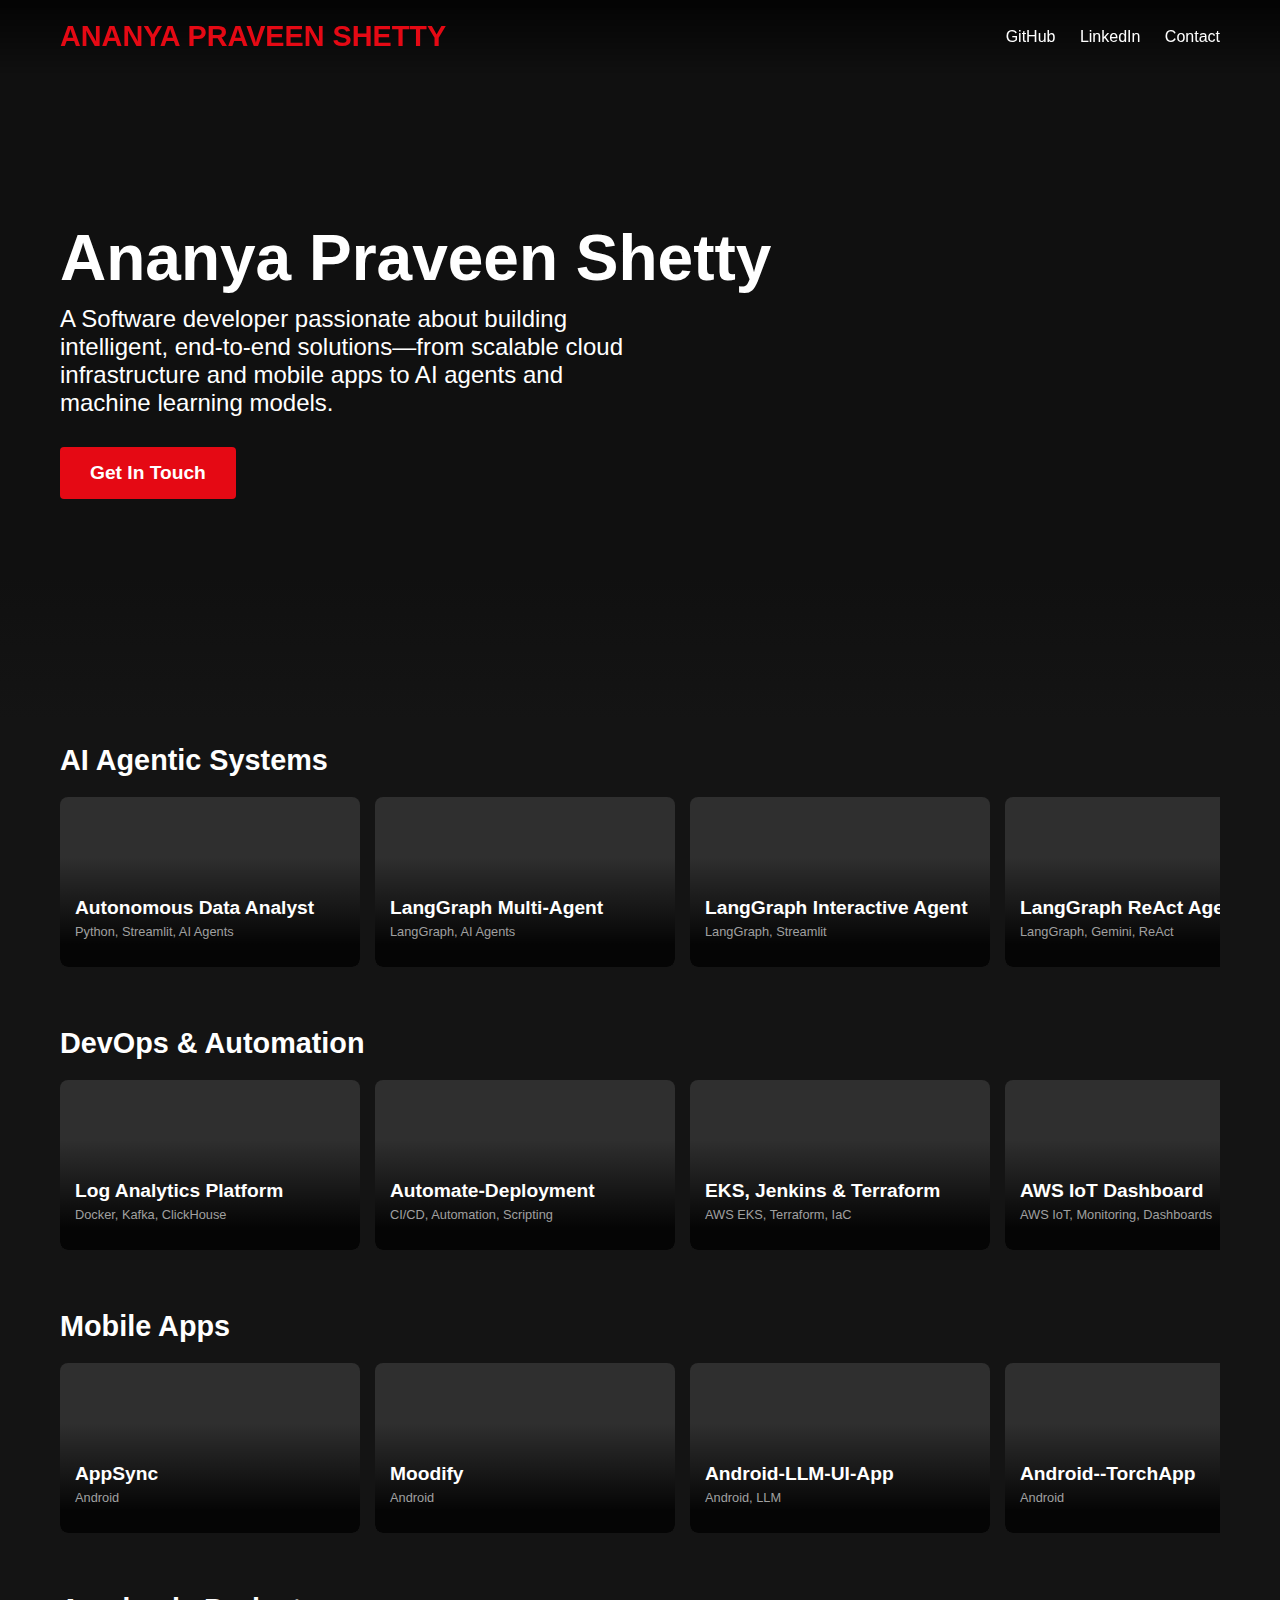
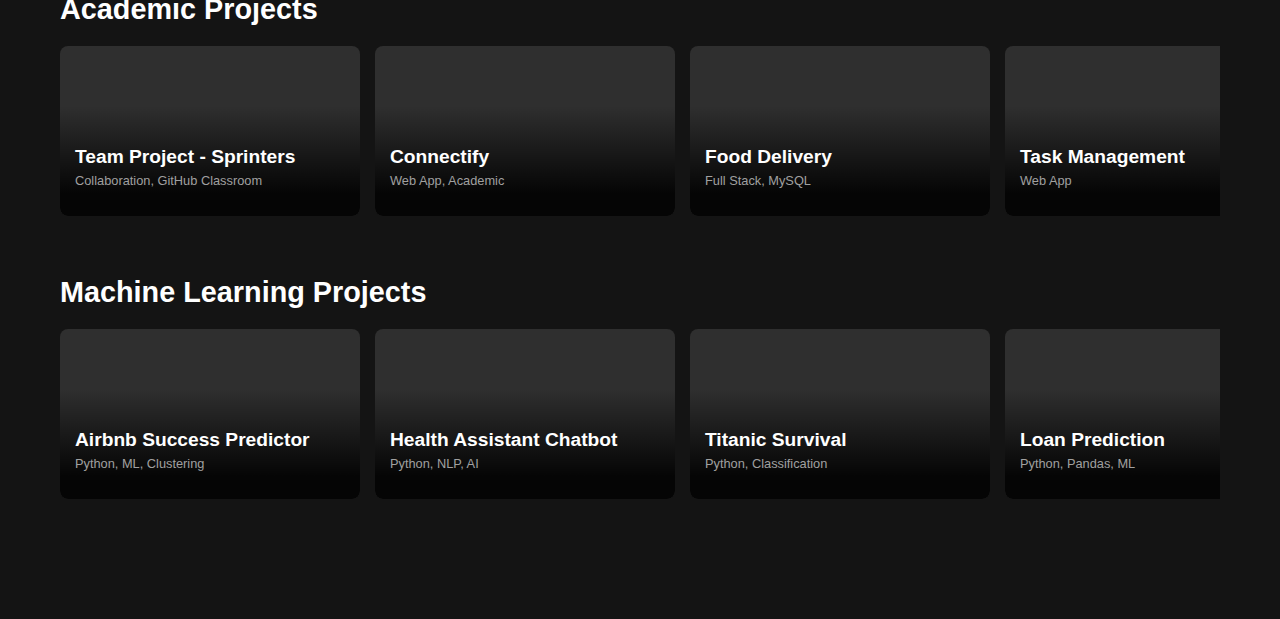
<file: index.html>
<!DOCTYPE html>
<html lang="en">
<head>
    <meta charset="UTF-8">
    <meta name="viewport" content="width=device-width, initial-scale=1.0">
    <title>Ananya - Software Developer Portfolio</title>
    <style>
        :root {
            --primary-red: #E50914;
            --background-color: #141414;
            --card-color: #2F2F2F;
            --text-color: #FFFFFF;
            --text-muted: #A0A0A0;
            --font-family: 'Helvetica Neue', Helvetica, Arial, sans-serif;
        }

    body {
    background-color: var(--background-color);
    background-image: 
        linear-gradient(rgba(20, 20, 20, 0.4), rgba(20, 20, 20, 0.4)), /* lighter overlay */
       url('https://images.unsplash.com/photo-1597852070402-16e42b6c7e1f?w=1200');
    background-size: cover;
    background-attachment: fixed;
    background-position: center;
    color: var(--text-color);
    font-family: var(--font-family);
    margin: 0;
    padding: 0;
}



        .navbar {
            display: flex;
            justify-content: space-between;
            align-items: center;
            padding: 20px 60px;
            background: linear-gradient(to bottom, rgba(0,0,0,0.7) 10%, rgba(0,0,0,0));
            position: fixed;
            width: calc(100% - 120px);
            top: 0;
            z-index: 100;
        }

        .navbar-brand {
            font-size: 1.8em;
            font-weight: bold;
            color: var(--primary-red);
            text-transform: uppercase;
            text-decoration: none;
        }

        .navbar-links a {
            color: var(--text-color);
            text-decoration: none;
            margin-left: 20px;
            font-weight: 500;
        }
        
        .navbar-links a:hover {
            color: var(--text-muted);
        }

        .hero {
            height: 80vh;
            background-image: linear-gradient(to top, var(--background-color) 0%, rgba(0,0,0,0.2) 20%), url('https://images.unsplash.com/photo-1620712943543-2858200f745a?w=1080');
            background-size: cover;
            background-position: center;
            display: flex;
            flex-direction: column;
            justify-content: center;
            padding: 0 60px;
        }

        .hero-title {
            font-size: 4em;
            font-weight: bold;
            margin: 0;
        }

        .hero-subtitle {
            font-size: 1.5em;
            margin: 10px 0;
            max-width: 600px;
        }

        .hero-button {
            background-color: var(--primary-red);
            color: var(--text-color);
            border: none;
            padding: 15px 30px;
            font-size: 1.2em;
            font-weight: bold;
            cursor: pointer;
            border-radius: 4px;
            margin-top: 20px;
            text-decoration: none;
            width: fit-content;
        }

        .main-content {
            padding: 0 60px 60px 60px;
        }

        .category-row {
            margin-bottom: 40px;
        }

        .category-title {
            font-size: 1.8em;
            font-weight: bold;
            margin-bottom: 20px;
        }

        .projects-container {
            display: flex;
            overflow-x: auto;
            overflow-y: hidden;
            padding-bottom: 20px; /* for scrollbar */
            scrollbar-width: thin;
            scrollbar-color: var(--primary-red) var(--background-color);
        }

        .projects-container::-webkit-scrollbar {
            height: 8px;
        }

        .projects-container::-webkit-scrollbar-thumb {
            background-color: var(--primary-red);
            border-radius: 4px;
        }

        .project-card {
            flex: 0 0 300px;
            height: 170px;
            background-color: var(--card-color);
            border-radius: 8px;
            margin-right: 15px;
            cursor: pointer;
            transition: transform 0.2s ease-in-out, box-shadow 0.2s ease-in-out;
            background-size: cover;
            background-position: center;
            position: relative;
            overflow: hidden;
        }
        
        .project-card:hover {
            transform: scale(1.05);
            box-shadow: 0 10px 20px rgba(0,0,0,0.5);
        }

        .project-card .overlay {
            position: absolute;
            bottom: 0;
            left: 0;
            right: 0;
            background: linear-gradient(to top, rgba(0,0,0,0.9) 20%, rgba(0,0,0,0));
            padding: 40px 15px 15px 15px;
            text-align: left;
        }
        
        .project-card .project-title {
            font-size: 1.2em;
            font-weight: bold;
            margin: 0;
        }

        .project-card .project-tags {
            font-size: 0.8em;
            color: var(--text-muted);
            margin-top: 5px;
        }
        
        .modal {
            display: none;
            position: fixed;
            z-index: 1000;
            left: 0;
            top: 0;
            width: 100%;
            height: 100%;
            overflow: auto;
            background-color: rgba(0,0,0,0.8);
        }
        
        .modal-content {
            background-color: var(--card-color);
            margin: 10% auto;
            padding: 40px;
            border-radius: 8px;
            width: 60%;
            max-width: 800px;
            position: relative;
        }
        
        .close-button {
            color: #aaa;
            position: absolute;
            top: 20px;
            right: 30px;
            font-size: 28px;
            font-weight: bold;
            cursor: pointer;
        }
        
        .modal-title {
            font-size: 2.5em;
            color: var(--primary-red);
        }
        
        .modal-body p {
            font-size: 1.1em;
            line-height: 1.6;
        }
        
        .modal-links {
            margin-top: 20px;
        }

        .modal-link {
             background-color: var(--primary-red);
            color: var(--text-color);
            padding: 10px 20px;
            text-decoration: none;
            border-radius: 4px;
            margin-right: 10px;
            font-weight: bold;
        }
    </style>
</head>
<body>

    <div id="projectModal" class="modal">
      <div class="modal-content">
        <span class="close-button">&times;</span>
        <h2 id="modalTitle" class="modal-title">Project Title</h2>
        <div id="modalBody" class="modal-body">
            <p>Project description goes here...</p>
        </div>
        <div id="modalLinks" class="modal-links">
            <a href="#" target="_blank" class="modal-link">View Code</a>
        </div>
      </div>
    </div>
    
    <header class="navbar">
        <a href="#" class="navbar-brand">ANANYA PRAVEEN SHETTY</a>
        <div class="navbar-links">
            <a href="https://github.com/ananya101001" target="_blank">GitHub</a>
            <a href="https://www.linkedin.com/in/ananya-shetty-29may/" target="_blank">LinkedIn</a>
            <a href="https://mail.google.com/mail/?view=cm&fs=1&to=ananyapshetty999@gmail.com" target="_blank">Contact</a>

        </div>
    </header>

    <section class="hero">
        <h1 class="hero-title">Ananya Praveen Shetty</h1>
        <p class="hero-subtitle">A Software developer passionate about building intelligent, end-to-end solutions—from scalable cloud infrastructure and mobile apps to AI agents and machine learning models.</p>
        <a href="mailto:your.email@example.com" class="hero-button">Get In Touch</a>
    </section>

    <main class="main-content">

       <div class="category-row">
    <h2 class="category-title">AI Agentic Systems</h2>
    <div class="projects-container">
        
        <div class="project-card" style="background-image: url('https://images.unsplash.com/photo-1677756119517-756a188d2d94?w=800');" 
             onclick="openModal('Autonomous Data Analyst', 'An autonomous AI agent that takes natural language prompts, plans tasks, writes, and executes Python code to perform data analysis and generate visualizations.', 'https://github.com/ananya101001/autonomous-data-analyst')">
            <div class="overlay"><h3 class="project-title">Autonomous Data Analyst</h3><p class="project-tags">Python, Streamlit, AI Agents</p></div>
        </div>
        
        <div class="project-card" style="background-image: url('https://plus.unsplash.com/premium_photo-1733267068387-727038c4b62e?q=80&w=1932&auto=format&fit=crop&ixlib=rb-4.1.0&ixid=M3wxMjA3fDB8MHxwaG90by1wYWdlfHx8fGVufDB8fHx8fA%3D%3D');" 
             onclick="openModal('LangGraph Multi-Agent System', 'A Supervisor agent orchestrates a Researcher and a Writer agent to autonomously create reports on a given topic, showcasing collaborative AI workflows.', 'https://github.com/ananya101001/langgraph-multi-agent')">
            <div class="overlay"><h3 class="project-title">LangGraph Multi-Agent</h3><p class="project-tags">LangGraph, AI Agents</p></div>
        </div>
        
        <div class="project-card" style="background-image: url('https://images.unsplash.com/photo-1526628953301-3e589a6a8b74?w=800');" 
             onclick="openModal('LangGraph Interactive Agent', 'A stateful, human-in-the-loop travel planner. The agent pauses for user input and checkpoints its state, allowing the conversation to be resumed anytime.', 'https://github.com/ananya101001/langgraph-interactive-agent')">
            <div class="overlay"><h3 class="project-title">LangGraph Interactive Agent</h3><p class="project-tags">LangGraph, Streamlit</p></div>
        </div>
        
        <div class="project-card" style="background-image: url('https://plus.unsplash.com/premium_photo-1683121710572-7723bd2e235d?q=80&w=1932&auto=format&fit=crop&ixlib=rb-4.1.0&ixid=M3wxMjA3fDB8MHxwaG90by1wYWdlfHx8fGVufDB8fHx8fA%3D%3D');" 
             onclick="openModal('LangGraph ReAct Agent', 'A stateful ReAct-style agent that reasons, uses tools like web search, and iterates until it can fully answer a user\'s query.', 'https://github.com/ananya101001/langgraph-react-agent')">
            <div class="overlay"><h3 class="project-title">LangGraph ReAct Agent</h3><p class="project-tags">LangGraph, Gemini, ReAct</p></div>
        </div>
        
    </div>
</div>


        <div class="category-row">
    <h2 class="category-title">DevOps & Automation</h2>
    <div class="projects-container">
        
        <div class="project-card" style="background-image: url('https://media.istockphoto.com/id/2161048117/photo/devops-concept-sign-on-digital-cpu.jpg?s=1024x1024&w=is&k=20&c=ZCFEfYpdXzyySe5d1lu8O9U4cYMb5kOLooYXiPeGy94=');" 
             onclick="openModal('Log Analytics Platform', 'A real-time log ingestion and analytics platform using a modern data pipeline with Kafka, Zookeeper, and ClickHouse, all containerized with Docker.', 'https://github.com/ananya101001/log-analytics-platform')">
            <div class="overlay"><h3 class="project-title">Log Analytics Platform</h3><p class="project-tags">Docker, Kafka, ClickHouse</p></div>
        </div>

        <div class="project-card" style="background-image: url('https://media.istockphoto.com/id/1022368406/photo/3d-illustration-digital-block-chain-code-low-polygonal-grid-of-triangles-glowing-in-blue-dot.jpg?s=1024x1024&w=is&k=20&c=LKN2ClG9OHpMGZ-zUHlIRntJw5Hn0D5EkcMr_q0MU5Y=');" 
             onclick="openModal('Automate Deployment', 'A project focused on deployment automation scripts and CI/CD pipeline configurations to streamline software delivery.', 'https://github.com/ananya101001/Automate-Deployment')">
            <div class="overlay"><h3 class="project-title">Automate-Deployment</h3><p class="project-tags">CI/CD, Automation, Scripting</p></div>
        </div>

        <div class="project-card" style="background-image: url('https://images.unsplash.com/photo-1633356122544-f134324a6cee?w=800');" 
             onclick="openModal('EKS, Jenkins & Terraform', 'Infrastructure as Code (IaC) to provision and manage an AWS Kubernetes (EKS) cluster using Terraform, with a CI/CD pipeline managed by Jenkins.', 'https://github.com/ananya101001/amazon-eks-jenkins-terraform')">
            <div class="overlay"><h3 class="project-title">EKS, Jenkins & Terraform</h3><p class="project-tags">AWS EKS, Terraform, IaC</p></div>
        </div>

        <div class="project-card" style="background-image: url('https://images.unsplash.com/photo-1551288049-bebda4e38f71?w=800');" 
             onclick="openModal('AWS IoT Dashboard', 'A monitoring dashboard for AWS IoT services, demonstrating skills in data visualization and real-time cloud monitoring.', 'https://github.com/ananya101001/aws-iot-dashboard')">
            <div class="overlay"><h3 class="project-title">AWS IoT Dashboard</h3><p class="project-tags">AWS IoT, Monitoring, Dashboards</p></div>
        </div>

        <div class="project-card" style="background-image: url('https://media.istockphoto.com/id/1689739403/photo/infinite-loop-metaverse-web3-digital-artificial-intelligence-technology.jpg?s=1024x1024&w=is&k=20&c=pv_kBFm1VbocNPvLuw9P7aO1Pa1fE338kKuDFiaQVOw=');" 
             onclick="openModal('Ansible Automation', 'A repository containing Ansible playbooks and roles for automated server configuration, provisioning, and application deployment.', 'https://github.com/ananya101001/Homework-Ansible')">
            <div class="overlay"><h3 class="project-title">Ansible</h3><p class="project-tags">Ansible, YAML, Automation</p></div>
        </div>

        <div class="project-card" style="background-image: url('https://media.istockphoto.com/id/2123171438/photo/hands-of-robot-and-human-touch-cloud-security-of-global-networking-ensuring-data-protection.jpg?s=1024x1024&w=is&k=20&c=e9lmdoDu_sEoIWSDrChfN0c6ggPZjYQaZP0wh83V2Zk=');" 
             onclick="openModal('Jenkins CI/CD', 'A collection of configurations and job templates (Jenkinsfile) for setting up robust CI/CD pipelines using Jenkins.', 'https://github.com/ananya101001/Jenkins')">
            <div class="overlay"><h3 class="project-title">Jenkins</h3><p class="project-tags">Jenkins, CI/CD, Pipelines</p></div>
        </div>

        <div class="project-card" style="background-image: url('https://media.istockphoto.com/id/1352203098/photo/devops-software-development-and-it-operations-engineer-working-in-agile-methodology.jpg?s=1024x1024&w=is&k=20&c=BKZ6ljThUJDpuzNMq9_I2Vn7px3jMrUqW03ILBQ41eQ=');" 
             onclick="openModal('AWS Lambda Workshop', 'A workshop project covering the setup, deployment, and permissions management for serverless functions using AWS Lambda.', 'https://github.com/ananya101001/lambda_workshop')">
            <div class="overlay"><h3 class="project-title">Lambda Workshop</h3><p class="project-tags">AWS Lambda, Serverless</p></div>
        </div>

        <div class="project-card" style="background-image: url('https://images.unsplash.com/photo-1668854096784-3ce7679fa841?q=80&w=2664&auto=format&fit=crop&ixlib=rb-4.1.0&ixid=M3wxMjA3fDB8MHxwaG90by1wYWdlfHx8fGVufDB8fHx8fA%3D%3D');" 
             onclick="openModal('Serverless Architectures', 'A project focused on building and deploying serverless applications and architectures using frameworks and cloud services.', 'https://github.com/ananya101001/Serverless')">
            <div class="overlay"><h3 class="project-title">Serverless</h3><p class="project-tags">Serverless, Cloud Functions</p></div>
        </div>

    </div>
</div>


        <div class="category-row">
    <h2 class="category-title">Mobile Apps</h2>
    <div class="projects-container">
        <div class="project-card" style="background-image: url('https://images.unsplash.com/photo-1480694313141-fce5e697ee25?q=80&w=2670&auto=format&fit=crop&ixlib=rb-4.1.0&ixid=M3wxMjA3fDB8MHxwaG90by1wYWdlfHx8fGVufDB8fHx8fA%3D%3D');" onclick="openModal('Hackathon-AppSync', 'Android app built for a hackathon; focuses on rapid prototyping and end-to-end app sync/flows.', 'https://github.com/ananya101001/Hackathon-AppSync')">
            <div class="overlay"><h3 class="project-title">AppSync</h3><p class="project-tags">Android</p></div>
        </div>
        <div class="project-card" style="background-image: url('https://images.unsplash.com/photo-1511707171634-5f897ff02aa9?q=80&w=1160&auto=format&fit=crop&ixlib=rb-4.1.0&ixid=M3wxMjA3fDB8MHxwaG90by1wYWdlfHx8fGVufDB8fHx8fA%3D%3D');" onclick="openModal('Moodify', 'Mood tracking / wellness Android app with simple UI and local storage.', 'https://github.com/ananya101001/Moodify')">
            <div class="overlay"><h3 class="project-title">Moodify</h3><p class="project-tags">Android</p></div>
        </div>
        <div class="project-card" style="background-image: url('https://images.unsplash.com/photo-1514575110897-1253ff7b2ccb?q=80&w=1740&auto=format&fit=crop&ixlib=rb-4.1.0&ixid=M3wxMjA3fDB8MHxwaG90by1wYWdlfHx8fGVufDB8fHx8fA%3D%3D');" onclick="openModal('Android-LLM-UI-App', 'Android UI that integrates an LLM-backed assistant experience.', 'https://github.com/ananya101001/Android-LLM-UI-App')">
            <div class="overlay"><h3 class="project-title">Android-LLM-UI-App</h3><p class="project-tags">Android, LLM</p></div>
        </div>
        <div class="project-card" style="background-image: url('https://images.unsplash.com/photo-1423784346385-c1d4dac9893a?q=80&w=1740&auto=format&fit=crop&ixlib=rb-4.1.0&ixid=M3wxMjA3fDB8MHxwaG90by1wYWdlfHx8fGVufDB8fHx8fA%3D%3D');" onclick="openModal('Android--TorchApp', 'Simple flashlight app utilizing device torch controls.', 'https://github.com/ananya101001/Android--TorchApp')">
            <div class="overlay"><h3 class="project-title">Android--TorchApp</h3><p class="project-tags">Android</p></div>
        </div>
        <div class="project-card" style="background-image: url('https://images.unsplash.com/photo-1596742578443-7682ef5251cd?q=80&w=1854&auto=format&fit=crop&ixlib=rb-4.1.0&ixid=M3wxMjA3fDB8MHxwaG90by1wYWdlfHx8fGVufDB8fHx8fA%3D%3D');" onclick="openModal('Android-ActivityLifeCycle', 'Demonstrates Android Activity lifecycle events and logging.', 'https://github.com/ananya101001/Android-ActivityLifeCycle')">
            <div class="overlay"><h3 class="project-title">Android-ActivityLifeCycle</h3><p class="project-tags">Android</p></div>
        </div>
        <div class="project-card" style="background-image: url('https://plus.unsplash.com/premium_photo-1728831285095-63346794b6ad?q=80&w=1654&auto=format&fit=crop&ixlib=rb-4.1.0&ixid=M3wxMjA3fDB8MHxwaG90by1wYWdlfHx8fGVufDB8fHx8fA%3D%3D');" onclick="openModal('Android-App---Chat-with-Gemini', 'Chat application using Google Gemini for responses.', 'https://github.com/ananya101001/Android-App---Chat-with-Gemini')">
            <div class="overlay"><h3 class="project-title">Chat with Gemini</h3><p class="project-tags">Android, LLM</p></div>
        </div>
        <div class="project-card" style="background-image: url('https://images.unsplash.com/photo-1730817403234-218e7b7dbae4?q=80&w=1740&auto=format&fit=crop&ixlib=rb-4.1.0&ixid=M3wxMjA3fDB8MHxwaG90by1wYWdlfHx8fGVufDB8fHx8fA%3D%3D');" onclick="openModal('Android-ClapApp', 'Utility app that reacts to clap sounds (audio input) for quick actions.', 'https://github.com/ananya101001/Android-ClapApp')">
            <div class="overlay"><h3 class="project-title">Android-ClapApp</h3><p class="project-tags">Android</p></div>
        </div>
        <div class="project-card" style="background-image: url('https://plus.unsplash.com/premium_photo-1743278353550-c86188858c27?q=80&w=1740&auto=format&fit=crop&ixlib=rb-4.1.0&ixid=M3wxMjA3fDB8MHxwaG90by1wYWdlfHx8fGVufDB8fHx8fA%3D%3D');" onclick="openModal('ImplicitIntentApp', 'Demonstrates usage of implicit intents in Android.', 'https://github.com/ananya101001/ImplicitIntentApp')">
            <div class="overlay"><h3 class="project-title">ImplicitIntentApp</h3><p class="project-tags">Android</p></div>
        </div>
    </div>
</div>

<div class="category-row">
    <h2 class="category-title">Academic Projects</h2>
    <div class="projects-container">
        <div class="project-card" style="background-image: url('https://media.istockphoto.com/id/1349390515/photo/paperless-workplace-idea-e-signing-electronic-signature-document-management-businessman-signs.jpg?s=1024x1024&w=is&k=20&c=60tt0AgNgFsNDR28IT78VEw0yAsZQ-XsiUbj5zhwXFk=');" onclick="openModal('Team Project - Sprinters', 'Collaborative academic project under GitHub Classroom for team 2024849 (Sprinters).', 'https://github.com/gopinathsjsu/team-project-2024849-sprinters')">
            <div class="overlay"><h3 class="project-title">Team Project - Sprinters</h3><p class="project-tags">Collaboration, GitHub Classroom</p></div>
        </div>
        <div class="project-card" style="background-image: url('https://media.istockphoto.com/id/1075599562/photo/programmer-working-with-program-code.jpg?s=1024x1024&w=is&k=20&c=R9Be5UlsTmSki_Bqxqedt-65U_mNMsVQzOpECKvawDs=');" onclick="openModal('Connectify Project', 'A social networking style application built as an academic assignment.', 'https://github.com/ananya101001/Connectify_project')">
            <div class="overlay"><h3 class="project-title">Connectify</h3><p class="project-tags">Web App, Academic</p></div>
        </div>
        <div class="project-card" style="background-image: url('https://media.istockphoto.com/id/1296986175/photo/young-man-working-for-a-food-delivery-service-checking-with-road-motorcycle-in-the-city.jpg?s=1024x1024&w=is&k=20&c=mZuph3O2_MwqoY1NMPdIHDukBdQm3ytFhKbg887jgi8=');" onclick="openModal('Food Delivery Application', 'An end-to-end food ordering and delivery app demonstrating full-stack skills.', 'https://github.com/ananya101001/Food_Delivery_Application')">
            <div class="overlay"><h3 class="project-title">Food Delivery</h3><p class="project-tags">Full Stack, MySQL</p></div>
        </div>
        <div class="project-card" style="background-image: url('https://media.istockphoto.com/id/1336546162/vector/planning-and-time-management-concept.jpg?s=1024x1024&w=is&k=20&c=zwWrwpbIb1PPQy74XVhQeFFkU27PAklX_Z0XbFFUcpY=');" onclick="openModal('Task Management', 'A project management tool for task assignment and tracking.', 'https://github.com/ananya101001/Task-Management-')">
            <div class="overlay"><h3 class="project-title">Task Management</h3><p class="project-tags">Web App</p></div>
        </div>
        <div class="project-card" style="background-image: url('https://media.istockphoto.com/id/2057625445/photo/earth-and-mars.jpg?s=1024x1024&w=is&k=20&c=7qHbNPtKm19peWj2-TUXC7m_15gGF3sm5CaQY1KBaY8=');" onclick="openModal('Mars Application', 'Academic app built to simulate Mars exploration features.', 'https://github.com/ananya101001/mars-application')">
            <div class="overlay"><h3 class="project-title">Mars Application</h3><p class="project-tags">Simulation, Web</p></div>
        </div>
        <div class="project-card" style="background-image: url('https://media.istockphoto.com/id/1494642262/photo/people-in-the-cinema-auditorium-with-empty-white-screen.jpg?s=1024x1024&w=is&k=20&c=z3J2vxmZeLoGMU_IOGb1oQZfnxTVDhJFT8r_Oy_RJVE=');" onclick="openModal('Movie Search App', 'An academic web app for searching movies with API integration.', 'https://github.com/ananya101001/movie-search-app')">
            <div class="overlay"><h3 class="project-title">Movie Search App</h3><p class="project-tags">React, API</p></div>
        </div>
        <div class="project-card" style="background-image: url('https://media.istockphoto.com/id/1451079337/photo/customer-review-good-rating-concept-hand-pressing-user-and-five-star-icon-on-visual-screen.jpg?s=1024x1024&w=is&k=20&c=QPAM1YxTn6I8Qwp90manpa0ikNcuMEqfLC4Zs0j37qQ=');" onclick="openModal('ServicesApp', 'A services-based application project created for academic purposes.', 'https://github.com/ananya101001/ServicesApp')">
            <div class="overlay"><h3 class="project-title">ServicesApp</h3><p class="project-tags">Web App</p></div>
        </div>
    </div>
</div>

<div class="category-row">
    <h2 class="category-title">Machine Learning Projects</h2>
    <div class="projects-container">
        
        <div class="project-card" style="background-image: url('https://media.istockphoto.com/id/1408230637/photo/unrecognizable-couple-arriving-at-the-accommodation-with-their-suitcases.jpg?s=1024x1024&w=is&k=20&c=pi0C5pUzrHmfK72kFrYCuAYXsWzE2fCL7WuD32ncX50=');" 
             onclick="openModal('Airbnb Success Predictor', 'A machine learning pipeline that predicts Airbnb listing profitability, occupancy, and key success drivers using regression, clustering, and classification models.', 'https://github.com/ananya101001/Airbnb-Success-Predictor')">
            <div class="overlay"><h3 class="project-title">Airbnb Success Predictor</h3><p class="project-tags">Python, ML, Clustering</p></div>
        </div>
        
        <div class="project-card" style="background-image: url('https://media.istockphoto.com/id/1574636171/vector/medical-chat-bot-vector-concept.jpg?s=1024x1024&w=is&k=20&c=94Rwgenr0uUjgmBH-t7MxE_BQ_p3GCZvBcb5DyvZGIs=');" 
             onclick="openModal('Health Assistant Chatbot', 'An AI-powered chatbot that assists users with healthcare-related queries and provides conversational support.', 'https://github.com/ananya101001/Health_assistant_chatbot')">
            <div class="overlay"><h3 class="project-title">Health Assistant Chatbot</h3><p class="project-tags">Python, NLP, AI</p></div>
        </div>
        
        <div class="project-card" style="background-image: url('https://media.istockphoto.com/id/1391230619/photo/the-titanic-ocean-liner-after-it-struck-an-iceberg-in-1912-off-the-coast-of-newfoundland-in.jpg?s=1024x1024&w=is&k=20&c=n0fY2k8a0ju2el9HoAp0WoM3AThkRNRFGYNQqROgltc=');" 
             onclick="openModal('Titanic Survival Prediction', 'A classification model predicting survival chances of Titanic passengers using historical dataset.', 'https://github.com/ananya101001/titanic-survival-prediction')">
            <div class="overlay"><h3 class="project-title">Titanic Survival</h3><p class="project-tags">Python, Classification</p></div>
        </div>
        
        <div class="project-card" style="background-image: url('https://media.istockphoto.com/id/1187653232/photo/close-up-young-man-hand-press-on-calculator-to-check-and-summary-expense-of-home-loan.jpg?s=1024x1024&w=is&k=20&c=Jif9PHXbX9XBz9P2NKdIXnyasUfE39JETVq2n8PcnpA=');" 
             onclick="openModal('Loan Prediction Problem', 'Machine learning solution to predict loan approval likelihood based on applicant details.', 'https://github.com/ananya101001/loan-prediction-problem')">
            <div class="overlay"><h3 class="project-title">Loan Prediction</h3><p class="project-tags">Python, Pandas, ML</p></div>
        </div>
        
        <div class="project-card" style="background-image: url('https://media.istockphoto.com/id/1338825418/vector/house-mortgage-calculation-residential-budget-insurance-or-cost-and-expense-real-estate.jpg?s=1024x1024&w=is&k=20&c=5_gljG698siOYnBzLDKgiigmpCZMJweBPbTR0iJ_Ods=');" 
             onclick="openModal('House Price Prediction', 'Regression project predicting house prices using features like area, location, and amenities.', 'https://github.com/ananya101001/House_price_prediction')">
            <div class="overlay"><h3 class="project-title">House Price Prediction</h3><p class="project-tags">Python, Regression</p></div>
        </div>
        
    </div>
</div>


    </main>
    
<script>
    var modal = document.getElementById("projectModal");
    var closeButton = document.querySelector(".close-button");

    function openModal(title, description, codeLink) {
        document.getElementById('modalTitle').innerText = title;
        document.getElementById('modalBody').innerHTML = `<p>${description}</p>`;
        
        var linksContainer = document.getElementById('modalLinks');
        linksContainer.innerHTML = ''; // Clear old links
        
        if (codeLink && codeLink !== '#') {
             linksContainer.innerHTML += `<a href="${codeLink}" target="_blank" class="modal-link">View Code on GitHub</a>`;
        }
        
        modal.style.display = "block";
    }

    closeButton.onclick = function() {
        modal.style.display = "none";
    }

    window.onclick = function(event) {
        if (event.target == modal) {
            modal.style.display = "none";
        }
    }
</script>

</body>
</html>
</file>
